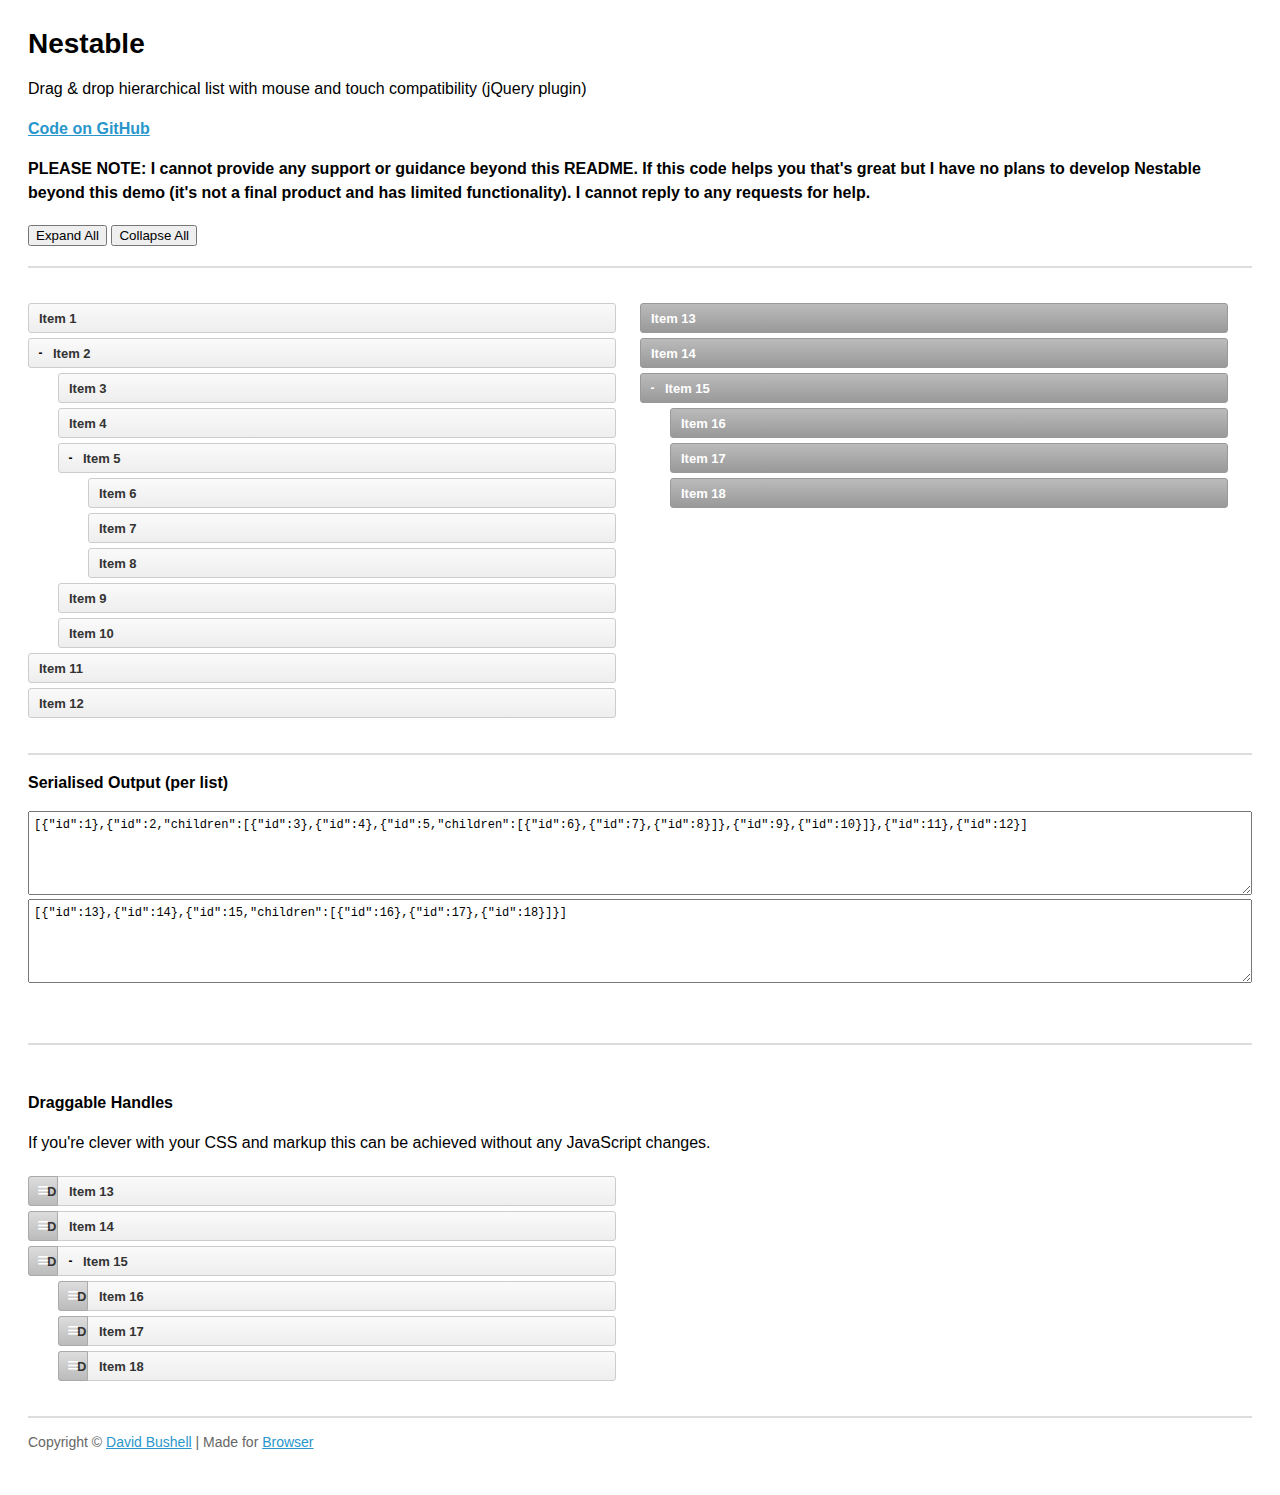
<file: bower_components/nestable/index.html>
<!DOCTYPE html>
<!--[if lt IE 7]> <html lang="en" class="lt-ie9 lt-ie8 lt-ie7"> <![endif]-->
<!--[if IE 7]>    <html lang="en" class="lt-ie9 lt-ie8"> <![endif]-->
<!--[if IE 8]>    <html lang="en" class="lt-ie9"> <![endif]-->
<!--[if IE 9]>    <html lang="en" class="ie9"> <![endif]-->
<!--[if gt IE 9]><!--> <html lang="en"> <!--<![endif]-->
<head>
    <meta charset="utf-8">
    <meta name="viewport" content="width=device-width, initial-scale=1, minimum-scale=1">
    <title>Nestable</title>
    <style type="text/css">

.cf:after { visibility: hidden; display: block; font-size: 0; content: " "; clear: both; height: 0; }
* html .cf { zoom: 1; }
*:first-child+html .cf { zoom: 1; }

html { margin: 0; padding: 0; }
body { font-size: 100%; margin: 0; padding: 1.75em; font-family: 'Helvetica Neue', Arial, sans-serif; }

h1 { font-size: 1.75em; margin: 0 0 0.6em 0; }

a { color: #2996cc; }
a:hover { text-decoration: none; }

p { line-height: 1.5em; }
.small { color: #666; font-size: 0.875em; }
.large { font-size: 1.25em; }

/**
 * Nestable
 */

.dd { position: relative; display: block; margin: 0; padding: 0; max-width: 600px; list-style: none; font-size: 13px; line-height: 20px; }

.dd-list { display: block; position: relative; margin: 0; padding: 0; list-style: none; }
.dd-list .dd-list { padding-left: 30px; }
.dd-collapsed .dd-list { display: none; }

.dd-item,
.dd-empty,
.dd-placeholder { display: block; position: relative; margin: 0; padding: 0; min-height: 20px; font-size: 13px; line-height: 20px; }

.dd-handle { display: block; height: 30px; margin: 5px 0; padding: 5px 10px; color: #333; text-decoration: none; font-weight: bold; border: 1px solid #ccc;
    background: #fafafa;
    background: -webkit-linear-gradient(top, #fafafa 0%, #eee 100%);
    background:    -moz-linear-gradient(top, #fafafa 0%, #eee 100%);
    background:         linear-gradient(top, #fafafa 0%, #eee 100%);
    -webkit-border-radius: 3px;
            border-radius: 3px;
    box-sizing: border-box; -moz-box-sizing: border-box;
}
.dd-handle:hover { color: #2ea8e5; background: #fff; }

.dd-item > button { display: block; position: relative; cursor: pointer; float: left; width: 25px; height: 20px; margin: 5px 0; padding: 0; text-indent: 100%; white-space: nowrap; overflow: hidden; border: 0; background: transparent; font-size: 12px; line-height: 1; text-align: center; font-weight: bold; }
.dd-item > button:before { content: '+'; display: block; position: absolute; width: 100%; text-align: center; text-indent: 0; }
.dd-item > button[data-action="collapse"]:before { content: '-'; }

.dd-placeholder,
.dd-empty { margin: 5px 0; padding: 0; min-height: 30px; background: #f2fbff; border: 1px dashed #b6bcbf; box-sizing: border-box; -moz-box-sizing: border-box; }
.dd-empty { border: 1px dashed #bbb; min-height: 100px; background-color: #e5e5e5;
    background-image: -webkit-linear-gradient(45deg, #fff 25%, transparent 25%, transparent 75%, #fff 75%, #fff),
                      -webkit-linear-gradient(45deg, #fff 25%, transparent 25%, transparent 75%, #fff 75%, #fff);
    background-image:    -moz-linear-gradient(45deg, #fff 25%, transparent 25%, transparent 75%, #fff 75%, #fff),
                         -moz-linear-gradient(45deg, #fff 25%, transparent 25%, transparent 75%, #fff 75%, #fff);
    background-image:         linear-gradient(45deg, #fff 25%, transparent 25%, transparent 75%, #fff 75%, #fff),
                              linear-gradient(45deg, #fff 25%, transparent 25%, transparent 75%, #fff 75%, #fff);
    background-size: 60px 60px;
    background-position: 0 0, 30px 30px;
}

.dd-dragel { position: absolute; pointer-events: none; z-index: 9999; }
.dd-dragel > .dd-item .dd-handle { margin-top: 0; }
.dd-dragel .dd-handle {
    -webkit-box-shadow: 2px 4px 6px 0 rgba(0,0,0,.1);
            box-shadow: 2px 4px 6px 0 rgba(0,0,0,.1);
}

/**
 * Nestable Extras
 */

.nestable-lists { display: block; clear: both; padding: 30px 0; width: 100%; border: 0; border-top: 2px solid #ddd; border-bottom: 2px solid #ddd; }

#nestable-menu { padding: 0; margin: 20px 0; }

#nestable-output,
#nestable2-output { width: 100%; height: 7em; font-size: 0.75em; line-height: 1.333333em; font-family: Consolas, monospace; padding: 5px; box-sizing: border-box; -moz-box-sizing: border-box; }

#nestable2 .dd-handle {
    color: #fff;
    border: 1px solid #999;
    background: #bbb;
    background: -webkit-linear-gradient(top, #bbb 0%, #999 100%);
    background:    -moz-linear-gradient(top, #bbb 0%, #999 100%);
    background:         linear-gradient(top, #bbb 0%, #999 100%);
}
#nestable2 .dd-handle:hover { background: #bbb; }
#nestable2 .dd-item > button:before { color: #fff; }

@media only screen and (min-width: 700px) {

    .dd { float: left; width: 48%; }
    .dd + .dd { margin-left: 2%; }

}

.dd-hover > .dd-handle { background: #2ea8e5 !important; }

/**
 * Nestable Draggable Handles
 */

.dd3-content { display: block; height: 30px; margin: 5px 0; padding: 5px 10px 5px 40px; color: #333; text-decoration: none; font-weight: bold; border: 1px solid #ccc;
    background: #fafafa;
    background: -webkit-linear-gradient(top, #fafafa 0%, #eee 100%);
    background:    -moz-linear-gradient(top, #fafafa 0%, #eee 100%);
    background:         linear-gradient(top, #fafafa 0%, #eee 100%);
    -webkit-border-radius: 3px;
            border-radius: 3px;
    box-sizing: border-box; -moz-box-sizing: border-box;
}
.dd3-content:hover { color: #2ea8e5; background: #fff; }

.dd-dragel > .dd3-item > .dd3-content { margin: 0; }

.dd3-item > button { margin-left: 30px; }

.dd3-handle { position: absolute; margin: 0; left: 0; top: 0; cursor: pointer; width: 30px; text-indent: 100%; white-space: nowrap; overflow: hidden;
    border: 1px solid #aaa;
    background: #ddd;
    background: -webkit-linear-gradient(top, #ddd 0%, #bbb 100%);
    background:    -moz-linear-gradient(top, #ddd 0%, #bbb 100%);
    background:         linear-gradient(top, #ddd 0%, #bbb 100%);
    border-top-right-radius: 0;
    border-bottom-right-radius: 0;
}
.dd3-handle:before { content: '≡'; display: block; position: absolute; left: 0; top: 3px; width: 100%; text-align: center; text-indent: 0; color: #fff; font-size: 20px; font-weight: normal; }
.dd3-handle:hover { background: #ddd; }

    </style>
</head>
<body>

    <h1>Nestable</h1>

    <p>Drag &amp; drop hierarchical list with mouse and touch compatibility (jQuery plugin)</p>

    <p><strong><a href="https://github.com/dbushell/Nestable">Code on GitHub</a></strong></p>

<p><strong>PLEASE NOTE: I cannot provide any support or guidance beyond this README. If this code helps you that's great but I have no plans to develop Nestable beyond this demo (it's not a final product and has limited functionality). I cannot reply to any requests for help.</strong></p>

    <menu id="nestable-menu">
        <button type="button" data-action="expand-all">Expand All</button>
        <button type="button" data-action="collapse-all">Collapse All</button>
    </menu>

    <div class="cf nestable-lists">

        <div class="dd" id="nestable">
            <ol class="dd-list">
                <li class="dd-item" data-id="1">
                    <div class="dd-handle">Item 1</div>
                </li>
                <li class="dd-item" data-id="2">
                    <div class="dd-handle">Item 2</div>
                    <ol class="dd-list">
                        <li class="dd-item" data-id="3"><div class="dd-handle">Item 3</div></li>
                        <li class="dd-item" data-id="4"><div class="dd-handle">Item 4</div></li>
                        <li class="dd-item" data-id="5">
                            <div class="dd-handle">Item 5</div>
                            <ol class="dd-list">
                                <li class="dd-item" data-id="6"><div class="dd-handle">Item 6</div></li>
                                <li class="dd-item" data-id="7"><div class="dd-handle">Item 7</div></li>
                                <li class="dd-item" data-id="8"><div class="dd-handle">Item 8</div></li>
                            </ol>
                        </li>
                        <li class="dd-item" data-id="9"><div class="dd-handle">Item 9</div></li>
                        <li class="dd-item" data-id="10"><div class="dd-handle">Item 10</div></li>
                    </ol>
                </li>
                <li class="dd-item" data-id="11">
                    <div class="dd-handle">Item 11</div>
                </li>
                <li class="dd-item" data-id="12">
                    <div class="dd-handle">Item 12</div>
                </li>
            </ol>
        </div>

        <div class="dd" id="nestable2">
            <ol class="dd-list">
                <li class="dd-item" data-id="13">
                    <div class="dd-handle">Item 13</div>
                </li>
                <li class="dd-item" data-id="14">
                    <div class="dd-handle">Item 14</div>
                </li>
                <li class="dd-item" data-id="15">
                    <div class="dd-handle">Item 15</div>
                    <ol class="dd-list">
                        <li class="dd-item" data-id="16"><div class="dd-handle">Item 16</div></li>
                        <li class="dd-item" data-id="17"><div class="dd-handle">Item 17</div></li>
                        <li class="dd-item" data-id="18"><div class="dd-handle">Item 18</div></li>
                    </ol>
                </li>
            </ol>
        </div>

    </div>

    <p><strong>Serialised Output (per list)</strong></p>

    <textarea id="nestable-output"></textarea>
    <textarea id="nestable2-output"></textarea>

    <p>&nbsp;</p>

    <div class="cf nestable-lists">

    <p><strong>Draggable Handles</strong></p>

    <p>If you're clever with your CSS and markup this can be achieved without any JavaScript changes.</p>

        <div class="dd" id="nestable3">
            <ol class="dd-list">
                <li class="dd-item dd3-item" data-id="13">
                    <div class="dd-handle dd3-handle">Drag</div><div class="dd3-content">Item 13</div>
                </li>
                <li class="dd-item dd3-item" data-id="14">
                    <div class="dd-handle dd3-handle">Drag</div><div class="dd3-content">Item 14</div>
                </li>
                <li class="dd-item dd3-item" data-id="15">
                    <div class="dd-handle dd3-handle">Drag</div><div class="dd3-content">Item 15</div>
                    <ol class="dd-list">
                        <li class="dd-item dd3-item" data-id="16">
                            <div class="dd-handle dd3-handle">Drag</div><div class="dd3-content">Item 16</div>
                        </li>
                        <li class="dd-item dd3-item" data-id="17">
                            <div class="dd-handle dd3-handle">Drag</div><div class="dd3-content">Item 17</div>
                        </li>
                        <li class="dd-item dd3-item" data-id="18">
                            <div class="dd-handle dd3-handle">Drag</div><div class="dd3-content">Item 18</div>
                        </li>
                    </ol>
                </li>
            </ol>
        </div>

    </div>

    <p class="small">Copyright &copy; <a href="http://dbushell.com/">David Bushell</a> | Made for <a href="http://www.browserlondon.com/">Browser</a></p>

<script src="http://ajax.googleapis.com/ajax/libs/jquery/1.11.1/jquery.min.js"></script>
<script src="jquery.nestable.js"></script>
<script>

$(document).ready(function()
{

    var updateOutput = function(e)
    {
        var list   = e.length ? e : $(e.target),
            output = list.data('output');
        if (window.JSON) {
            output.val(window.JSON.stringify(list.nestable('serialize')));//, null, 2));
        } else {
            output.val('JSON browser support required for this demo.');
        }
    };

    // activate Nestable for list 1
    $('#nestable').nestable({
        group: 1
    })
    .on('change', updateOutput);

    // activate Nestable for list 2
    $('#nestable2').nestable({
        group: 1
    })
    .on('change', updateOutput);

    // output initial serialised data
    updateOutput($('#nestable').data('output', $('#nestable-output')));
    updateOutput($('#nestable2').data('output', $('#nestable2-output')));

    $('#nestable-menu').on('click', function(e)
    {
        var target = $(e.target),
            action = target.data('action');
        if (action === 'expand-all') {
            $('.dd').nestable('expandAll');
        }
        if (action === 'collapse-all') {
            $('.dd').nestable('collapseAll');
        }
    });

    $('#nestable3').nestable();

});
</script>
</body>
</html>
</file>
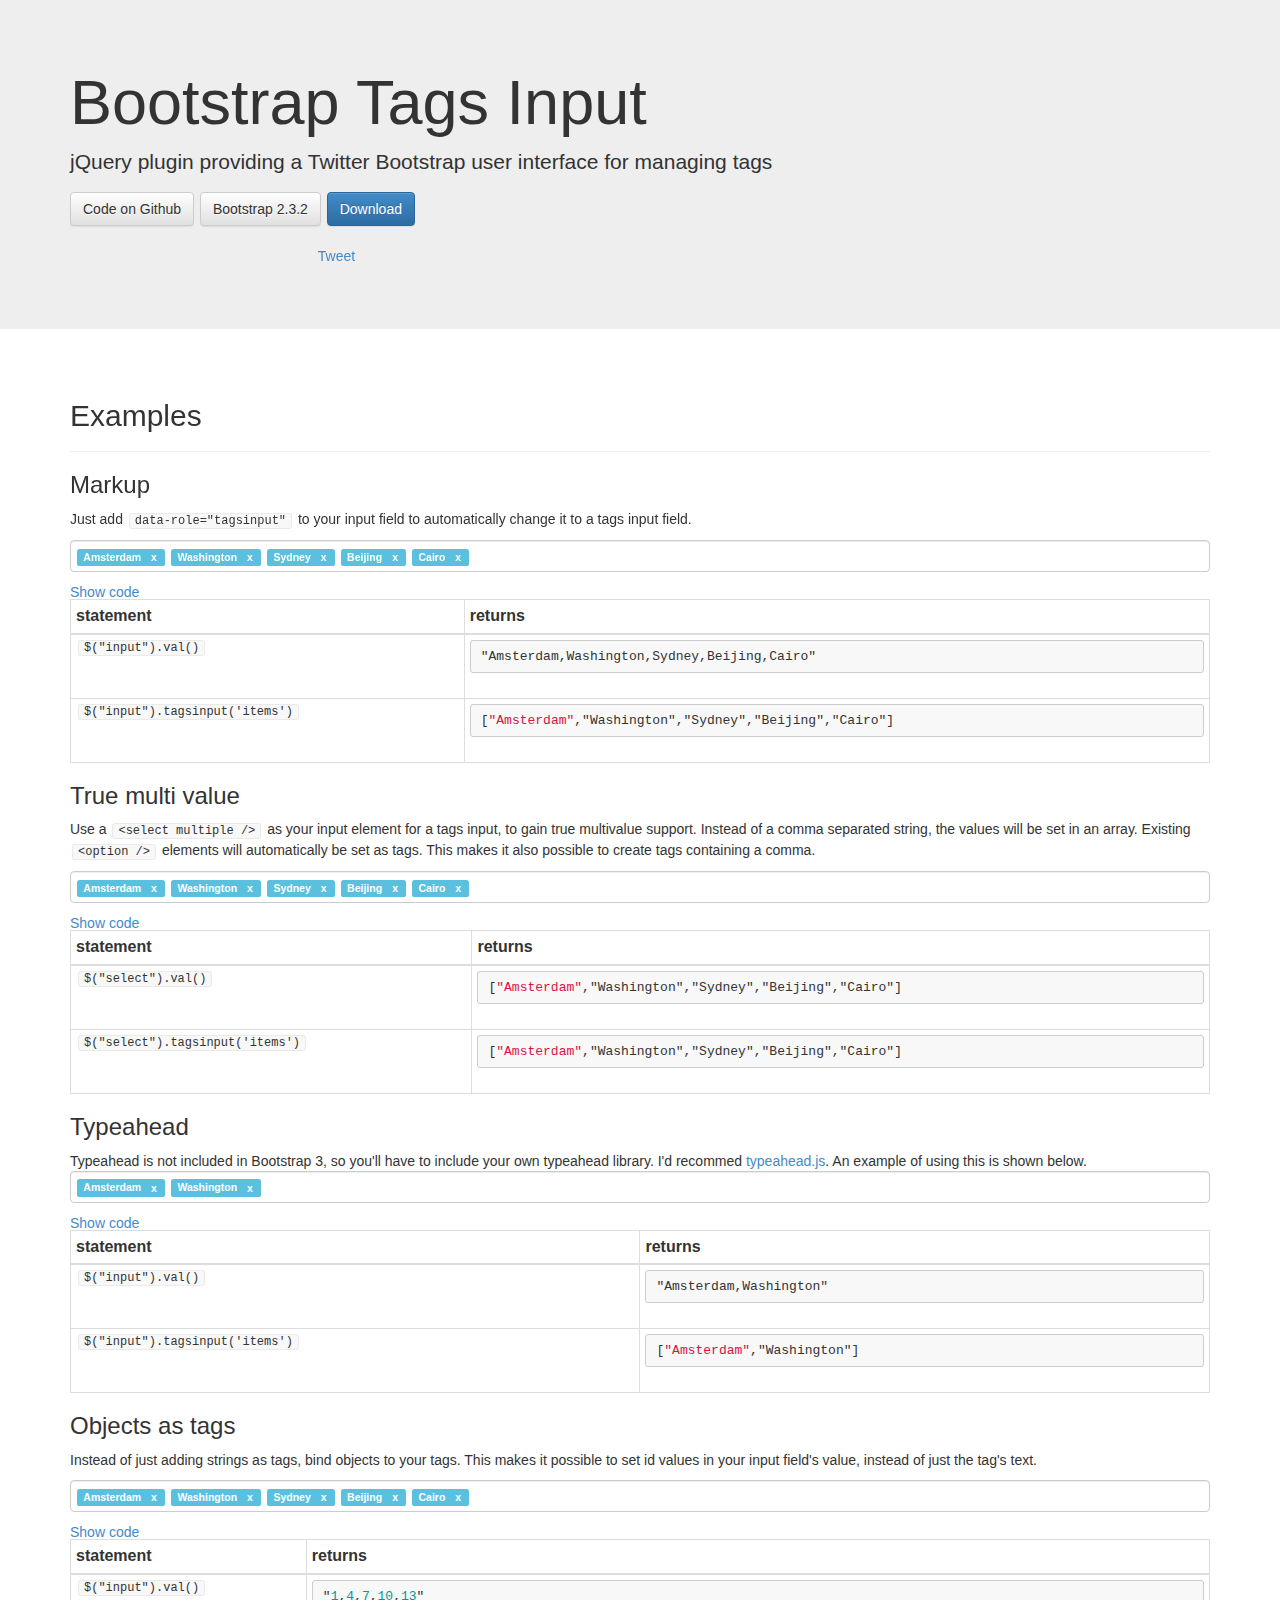
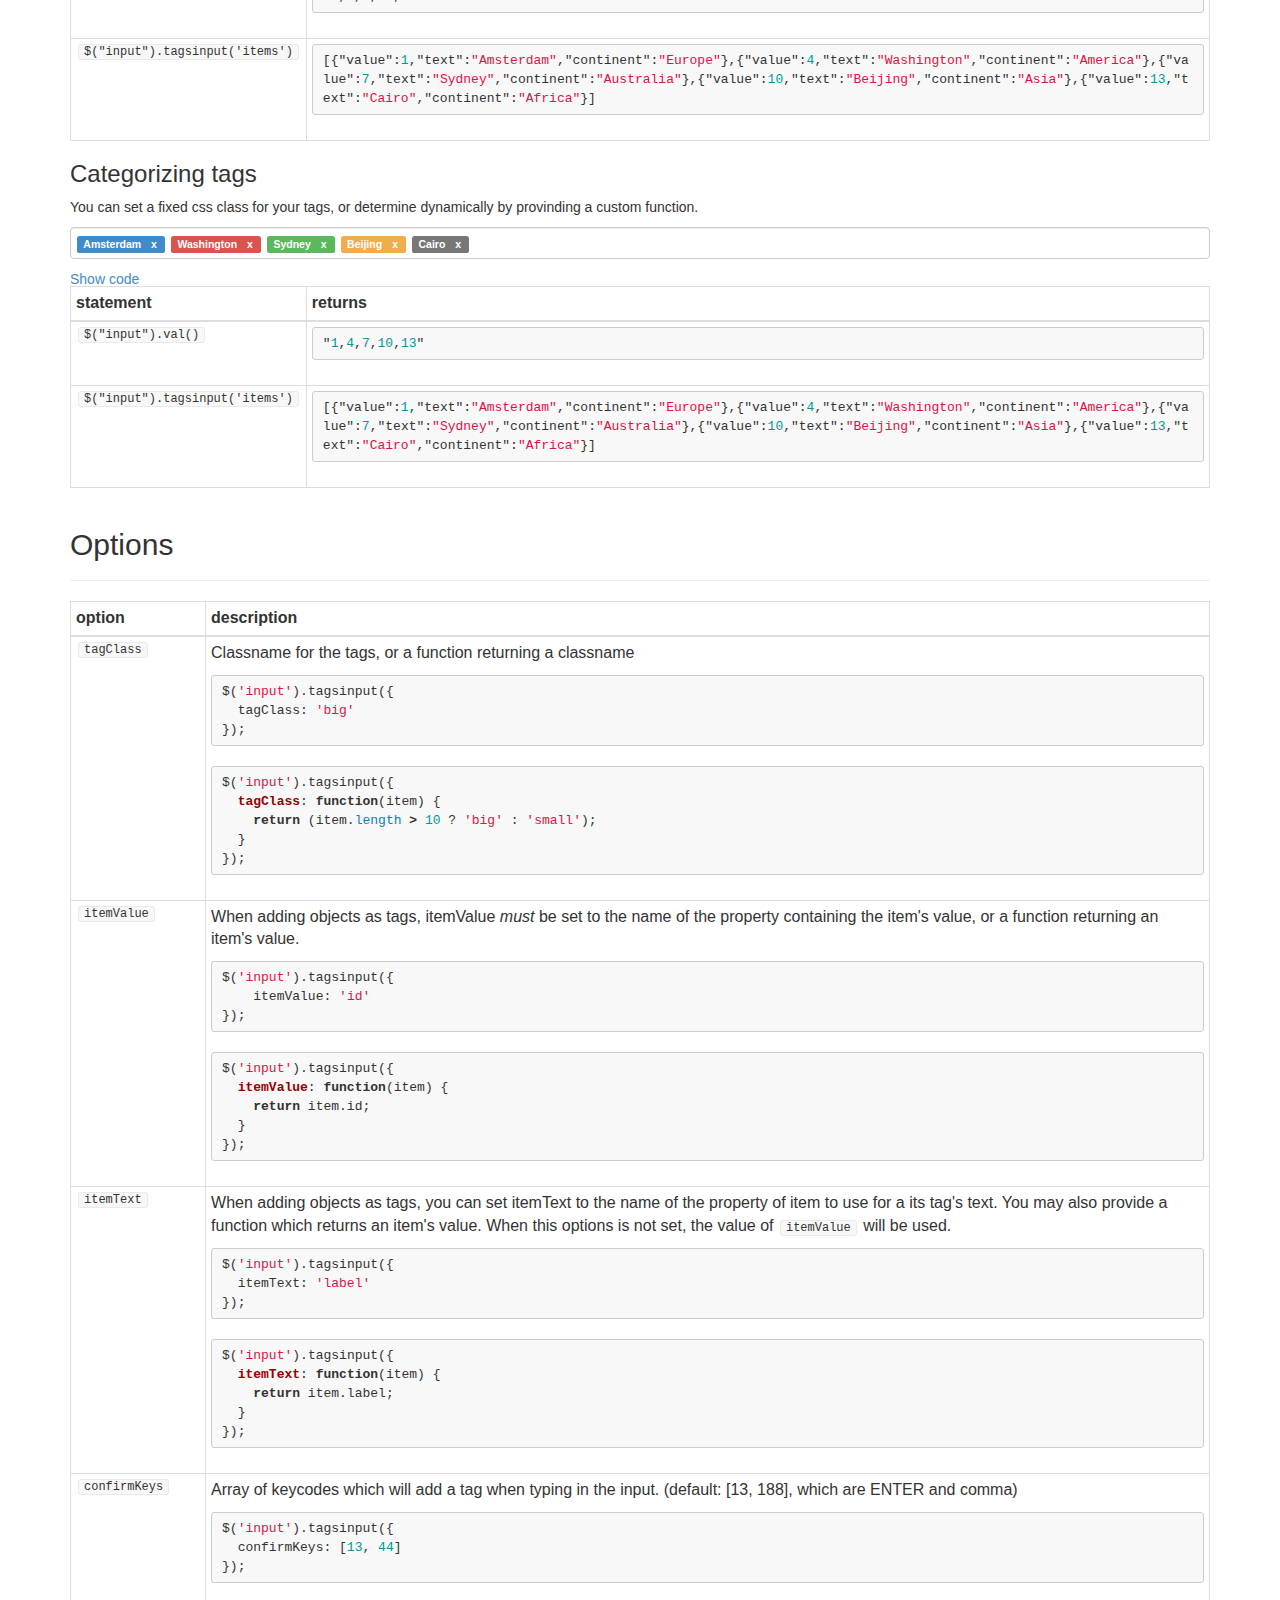
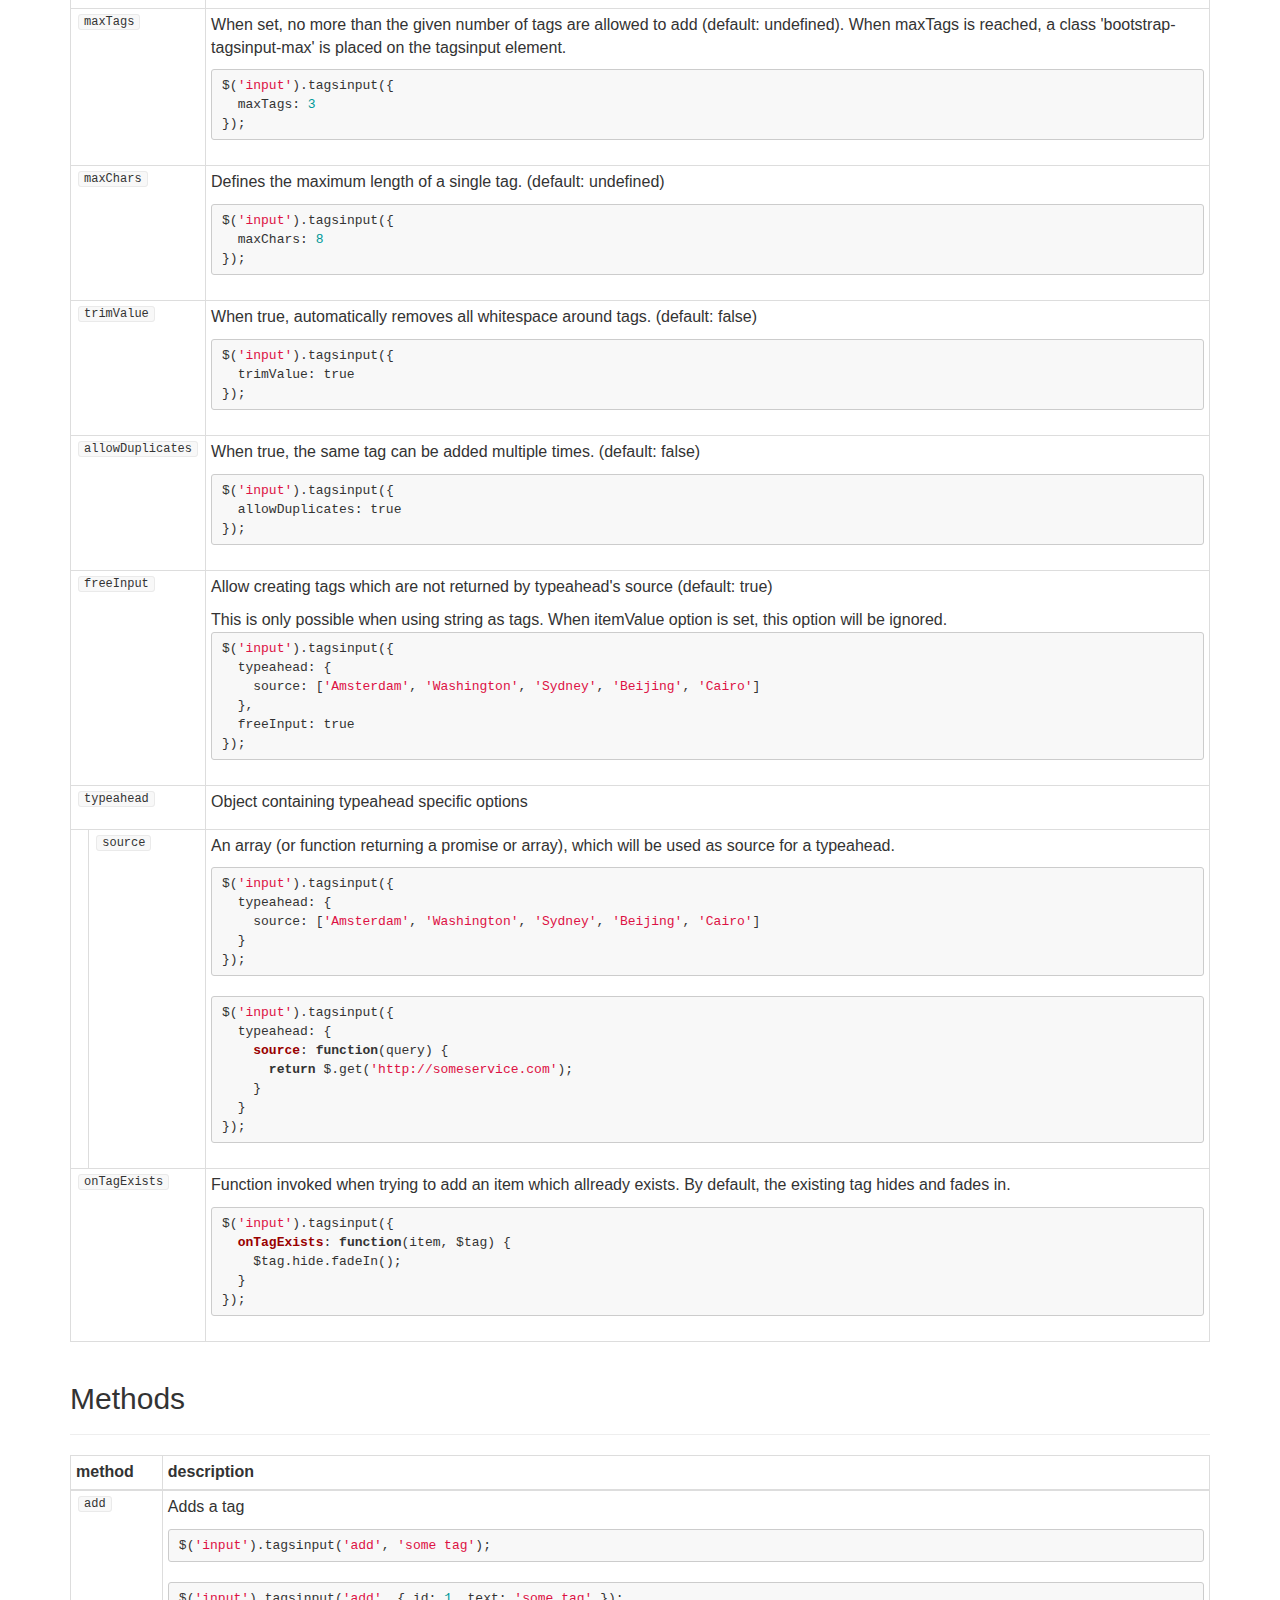
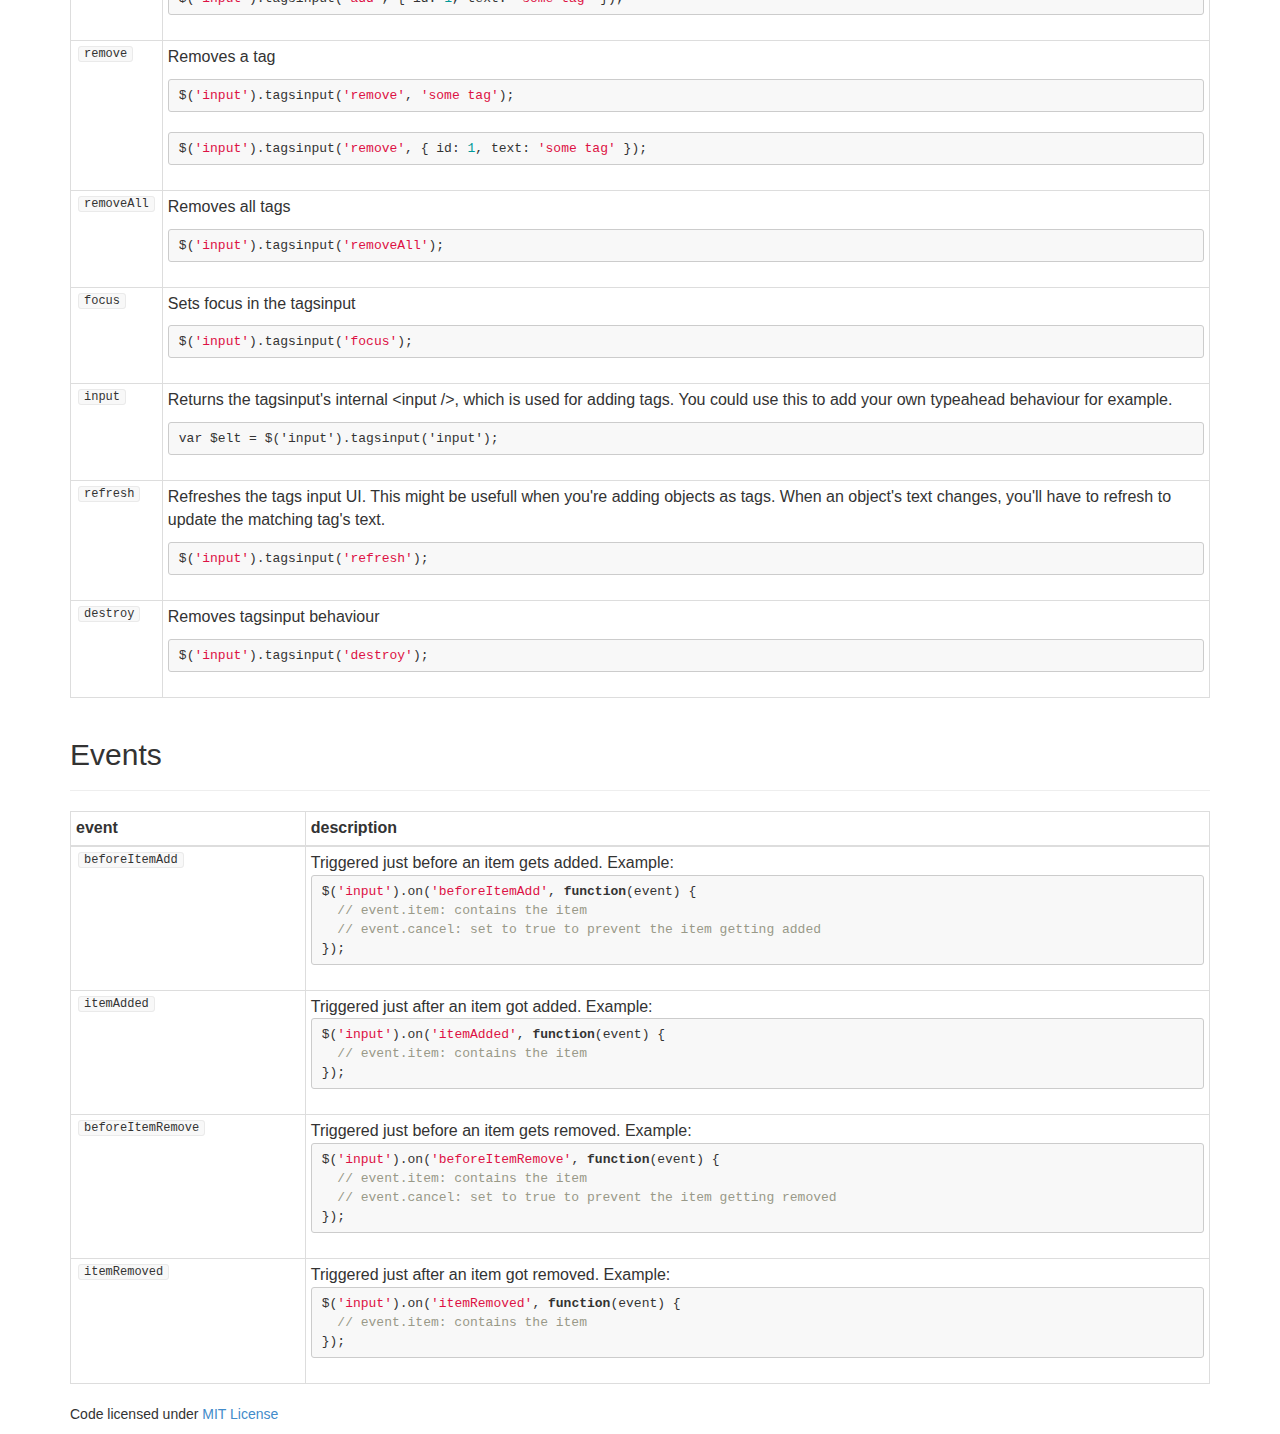
<file: bower_components/bootstrap-tagsinput/examples/index.html>
<DOCTYPE html>
<html>
  <head>
    <title>Bootstrap Tags Input</title>
    <meta name="robots" content="index, follow" />
    <meta http-equiv="content-type" content="text/html; charset=UTF-8" />
    
    <link rel="stylesheet" href="lib/bootstrap-3/dist/css/bootstrap.min.css">
    <link rel="stylesheet" href="lib/bootstrap-3/dist/css/bootstrap-theme.min.css">
    <link rel="stylesheet" href="lib/bootstrap-tagsinput/bootstrap-tagsinput.css">
    <link rel="stylesheet" href="lib/rainbow/themes/github.css">
    <link rel="stylesheet" href="assets/app.css">

    <script>
    (function(i,s,o,g,r,a,m){i['GoogleAnalyticsObject']=r;i[r]=i[r]||function(){
    (i[r].q=i[r].q||[]).push(arguments)},i[r].l=1*new Date();a=s.createElement(o),
    m=s.getElementsByTagName(o)[0];a.async=1;a.src=g;m.parentNode.insertBefore(a,m)
    })(window,document,'script','//www.google-analytics.com/analytics.js','ga');

    ga('create', 'UA-42755476-1', 'timschlechter.github.io');
    ga('send', 'pageview');
    </script>
  </head>
  <body>
    <div id="fb-root"></div>    
    <div class="jumbotron">
      <div class="container">
        <h1>Bootstrap Tags Input</h1>
        <p>jQuery plugin providing a Twitter Bootstrap user interface for managing tags</p>
        <p>
            <a class="btn btn-default" role="button" href="https://github.com/timschlechter/bootstrap-tagsinput">Code on Github</a>
            <a class="btn btn-default" role="button" href="bootstrap-2.3.2.html">Bootstrap 2.3.2</a>            
            <a class="btn btn-primary" role="button" href="http://timschlechter.github.io/bootstrap-tagsinput/dist/bootstrap-tagsinput.zip">Download</a>            
        </p>
        <p>
          <ul class="list-inline">
            <li>
              <iframe src="//ghbtns.com/github-btn.html?user=timschlechter&repo=bootstrap-tagsinput&type=watch&count=true" allowtransparency="true" frameborder="0" scrolling="0" width="110" height="20"></iframe>
            </li>
            <li>
              <iframe src="//ghbtns.com/github-btn.html?user=timschlechter&repo=bootstrap-tagsinput&type=fork&count=true" allowtransparency="true" frameborder="0" scrolling="0" width="110" height="20"></iframe>
            </li>
            <li>
              <a href="https://twitter.com/share" class="navbar-link twitter-share-button" data-hashtags="bootstraptagsinput">Tweet</a>
              <script>!function (d, s, id) {
                  var js, fjs = d.getElementsByTagName(s)[0];
                  if (!d.getElementById(id)) {
                      js = d.createElement(s);
                      js.id = id;
                      js.src = "//platform.twitter.com/widgets.js";
                      fjs.parentNode.insertBefore(js, fjs);
                  }
              }(document, "script", "twitter-wjs");</script>
            </li>
            <li>
              <a class="navbar-link g-plusone" data-size="medium"></a>
              <script type="text/javascript">
                  (function () {
                      var po = document.createElement('script');
                      po.type = 'text/javascript';
                      po.async = true;
                      po.src = 'https://apis.google.com/js/plusone.js';
                      var s = document.getElementsByTagName('script')[0];
                      s.parentNode.insertBefore(po, s);
                  })();
              </script>
            </li>
          </ul>
        </p>
      </div>
    </div>
    <div class="container">
      <section id="examples">
        <div class="page-header">
          <h2>Examples</h2>
        </div>

        <div class="example example_markup">
          <h3>Markup</h3>
          <p>Just add <code>data-role="tagsinput"</code> to your input field to automatically change it to a tags input field.</p>
          <div class="bs-example">
            <input type="text" value="Amsterdam,Washington,Sydney,Beijing,Cairo" data-role="tagsinput" />
          </div>
          <div class="accordion">
            <div class="accordion-group">
              <div class="accordion-heading">
                <a class="accordion-toggle" data-toggle="collapse" href="#accordion_example_markup">
                  Show code
                </a>
              </div>
              <div id="accordion_example_markup" class="accordion-body collapse">
                <div class="accordion-inner highlight">
                  <pre><code data-language="html">&lt;input type=&quot;text&quot; value=&quot;Amsterdam,Washington,Sydney,Beijing,Cairo&quot; data-role=&quot;tagsinput&quot; /&gt;</code></pre>
                </div>
              </div>
            </div>
          </div>
           <table class="table table-bordered table-condensed"><thead><tr><th>statement</th><th>returns</th></tr></thead><tbody><tr><td><code>$("input").val()</code></td><td><pre class="val"><code data-language="javascript"></code></pre></td></tr><tr><td><code>$("input").tagsinput('items')</code></td><td><pre class="items"><code data-language="javascript"></code></pre></td></tr></tbody></table>
        </div>

        <div class="example example_multivalue">
          <h3>True multi value</h3>
          <p>
            Use a <code>&lt;select multiple /&gt;</code> as your input element for a tags input, to gain true multivalue support. Instead of a comma separated string, the values will be set in an array. Existing <code>&lt;option /&gt;</code> elements will automatically be set as tags. This makes it also possible to create tags containing a comma.
          </p>
          <div class="bs-example">
            <select multiple data-role="tagsinput">
              <option value="Amsterdam">Amsterdam</option>
              <option value="Washington">Washington</option>
              <option value="Sydney">Sydney</option>
              <option value="Beijing">Beijing</option>
              <option value="Cairo">Cairo</option>
            </select>
          </div>
          <div class="accordion ">
            <div class="accordion-group">
              <div class="accordion-heading">
                <a class="accordion-toggle" data-toggle="collapse" href="#example_multivalue">
                  Show code
                </a>
              </div>
              <div id="example_multivalue" class="accordion-body collapse">
                <div class="accordion-inner">
                  <pre><code data-language="html">&lt;select multiple data-role="tagsinput"&gt;
  &lt;option value="Amsterdam"&gt;Amsterdam&lt;/option&gt;
  &lt;option value="Washington"&gt;Washington&lt;/option&gt;
  &lt;option value="Sydney"&gt;Sydney&lt;/option&gt;
  &lt;option value="Beijing"&gt;Beijing&lt;/option&gt;
  &lt;option value="Cairo"&gt;Cairo&lt;/option&gt;
&lt;/select&gt;</code></pre>
                </div>
              </div>
            </div>
          </div>
           <table class="table table-bordered table-condensed"><thead><tr><th>statement</th><th>returns</th></tr></thead><tbody><tr><td><code>$("select").val()</code></td><td><pre class="val"><code data-language="javascript"></code></pre></td></tr><tr><td><code>$("select").tagsinput('items')</code></td><td><pre class="items"><code data-language="javascript"></code></pre></td></tr></tbody></table>
        </div>
       
        <div class="example example_typeahead">
          <h3>Typeahead</h3>
          Typeahead is not included in Bootstrap 3, so you'll have to include your own typeahead library. I'd recommed <a href="http://twitter.github.io/typeahead.js/">typeahead.js</a>. An example of using this is shown below.

          <div class="bs-example">
            <input type="text" value="Amsterdam,Washington" />
          </div>
           <div class="accordion ">
            <div class="accordion-group">
              <div class="accordion-heading">
                <a class="accordion-toggle" data-toggle="collapse"href="#example_typeahead">
                  Show code
                </a>
              </div>
              <div id="example_typeahead" class="accordion-body collapse">
                <div class="accordion-inner">
                  <pre><code data-language="html">&lt;input type=&quot;text&quot; value=&quot;Amsterdam,Washington&quot; data-role=&quot;tagsinput&quot; /&gt;
&lt;script&gt;
var citynames = new Bloodhound({
  datumTokenizer: Bloodhound.tokenizers.obj.whitespace('name'),
  queryTokenizer: Bloodhound.tokenizers.whitespace,
  prefetch: {
    url: 'assets/citynames.json',
    filter: function(list) {
      return $.map(list, function(cityname) {
        return { name: cityname }; });
    }
  }
});
citynames.initialize();

$('input').tagsinput({
  typeaheadjs: {
    name: 'citynames',
    displayKey: 'name',
    valueKey: 'name',
    source: citynames.ttAdapter()
  }
});
&lt;/script&gt;</code></pre>
                </div>
              </div>
            </div>                  
          </div>
          <table class="table table-bordered table-condensed"><thead><tr><th>statement</th><th>returns</th></tr></thead><tbody><tr><td><code>$("input").val()</code></td><td><pre class="val"><code data-language="javascript"></code></pre></td></tr><tr><td><code>$("input").tagsinput('items')</code></td><td><pre class="items"><code data-language="javascript"></code></pre></td></tr></tbody></table>
        </div>

        <div class="example example_objects_as_tags">
          <h3>Objects as tags</h3>
          <p>
            Instead of just adding strings as tags, bind objects to your tags. This makes it possible to set id values in your input field's value, instead of just the tag's text.
          </p>
          <div class="bs-example">
            <input type="text" />
          </div>
          <div class="accordion">
            <div class="accordion-group">
              <div class="accordion-heading">
                <a class="accordion-toggle" data-toggle="collapse" href="#accordion_example_objects_as_tags">
                  Show code
                </a>
              </div>
              <div id="accordion_example_objects_as_tags" class="accordion-body collapse">
                <div class="accordion-inner">
                  <pre><code data-language="html">&lt;input type=&quot;text&quot; /&gt;
&lt;script&gt;
var cities = new Bloodhound({
  datumTokenizer: Bloodhound.tokenizers.obj.whitespace('text'),
  queryTokenizer: Bloodhound.tokenizers.whitespace,
  prefetch: 'assets/cities.json'
});
cities.initialize();

var elt = $('input');
elt.tagsinput({
  itemValue: 'value',
  itemText: 'text',
  typeaheadjs: {
    name: 'cities',
    displayKey: 'text',
    source: cities.ttAdapter()
  }
});
elt.tagsinput('add', { "value": 1 , "text": "Amsterdam"   , "continent": "Europe"    });
elt.tagsinput('add', { "value": 4 , "text": "Washington"  , "continent": "America"   });
elt.tagsinput('add', { "value": 7 , "text": "Sydney"      , "continent": "Australia" });
elt.tagsinput('add', { "value": 10, "text": "Beijing"     , "continent": "Asia"      });
elt.tagsinput('add', { "value": 13, "text": "Cairo"       , "continent": "Africa"    });
&lt;/script&gt;</code></pre>
                </div>
              </div>
            </div>
          </div>
          <table class="table table-bordered table-condensed"><thead><tr><th>statement</th><th>returns</th></tr></thead><tbody><tr><td><code>$("input").val()</code></td><td><pre class="val"><code data-language="javascript"></code></pre></td></tr><tr><td><code>$("input").tagsinput('items')</code></td><td><pre class="items"><code data-language="javascript"></code></pre></td></tr></tbody></table>
        </div>

        <div class="example example_tagclass">
          <h3>Categorizing tags</h3>
          <p>
            You can set a fixed css class for your tags, or determine dynamically by provinding a custom function.
          </p>
          <div class="bs-example">
            <input type="text" />
          </div>
          <div class="accordion">
            <div class="accordion-group">
              <div class="accordion-heading">
                <a class="accordion-toggle" data-toggle="collapse" href="#accordion_example_tagclass">
                  Show code
                </a>
              </div>
              <div id="accordion_example_tagclass" class="accordion-body collapse">
                <div class="accordion-inner">
                  <pre><code data-language="html">&lt;input type=&quot;text&quot; /&gt;
&lt;script&gt;
var cities = new Bloodhound({
  datumTokenizer: Bloodhound.tokenizers.obj.whitespace('text'),
  queryTokenizer: Bloodhound.tokenizers.whitespace,
  prefetch: 'assets/cities.json'
});
cities.initialize();

var elt = $('input');
elt.tagsinput({
  tagClass: function(item) {
    switch (item.continent) {
      case 'Europe'   : return 'label label-primary';
      case 'America'  : return 'label label-danger label-important';
      case 'Australia': return 'label label-success';
      case 'Africa'   : return 'label label-default';
      case 'Asia'     : return 'label label-warning';
    }
  },
  itemValue: 'value',
  itemText: 'text',
  typeaheadjs: {
    name: 'cities',
    displayKey: 'text',
    source: cities.ttAdapter()
  }
});
elt.tagsinput('add', { "value": 1 , "text": "Amsterdam"   , "continent": "Europe"    });
elt.tagsinput('add', { "value": 4 , "text": "Washington"  , "continent": "America"   });
elt.tagsinput('add', { "value": 7 , "text": "Sydney"      , "continent": "Australia" });
elt.tagsinput('add', { "value": 10, "text": "Beijing"     , "continent": "Asia"      });
elt.tagsinput('add', { "value": 13, "text": "Cairo"       , "continent": "Africa"    });
&lt;/script&gt;</code></pre>
                </div>
              </div>
            </div>
          </div>
          <table class="table table-bordered table-condensed"><thead><tr><th>statement</th><th>returns</th></tr></thead><tbody><tr><td><code>$("input").val()</code></td><td><pre class="val"><code data-language="javascript"></code></pre></td></tr><tr><td><code>$("input").tagsinput('items')</code></td><td><pre class="items"><code data-language="javascript"></code></pre></td></tr></tbody></table>
        </div>

        <!-- div id="angular" class="example example_angular" ng-app="AngularExample" ng-controller="CityTagsInputController">
          <h3>AngularJS support</h3>
          <p>
            Include <code>bootstrap-tagsinput-angular.js</code> and register the 'bootstrap-tagsinput' in your Angular JS application to use the bootstrap-tagsinput directive.
          </p>
          <div class="bs-example">
            <bootstrap-tagsinput
              ng-model="cities"
              typeahead-source="queryCities"
              tagclass="getTagClass"
              itemvalue="value"
              itemtext="text">
            </bootstrap-tagsinput>
          </div>
          <div class="accordion">
            <div class="accordion-group">
              <div class="accordion-heading">
                <a class="accordion-toggle" data-toggle="collapse" href="#example_angular">
                  Show code
                </a>
              </div>
              <div id="example_angular" class="accordion-body collapse">
                <div class="accordion-inner">
                  <pre><code data-language="html">&lt;bootstrap-tagsinput
  ng-model="cities"
  typeahead-source="queryCities"
  tagclass="getTagClass"
  itemvalue="value"
  itemtext="text"&gt;
&lt;/bootstrap-tagsinput&gt;

&lt;script&gt;
angular.module('AngularExample', ['bootstrap-tagsinput'])
  .controller('CityTagsInputController',
    function CityTagsInputController($scope) {
      // Init with some cities
      $scope.cities = [
        { "value": 1 , "text": "Amsterdam"   , "continent": "Europe"    },
        { "value": 4 , "text": "Washington"  , "continent": "America"   },
        { "value": 7 , "text": "Sydney"      , "continent": "Australia" },
        { "value": 10, "text": "Beijing"     , "continent": "Asia"      },
        { "value": 13, "text": "Cairo"       , "continent": "Africa"    }
      ];

      $scope.queryCities = function(query) {
        return $http.get('cities.json');
      };

      $scope.getTagClass = function(city) {
        switch (city.continent) {
          case 'Europe'   : return 'badge badge-info';
          case 'America'  : return 'label label-important';
          case 'Australia': return 'badge badge-success';
          case 'Africa'   : return 'label label-inverse';
          case 'Asia'     : return 'badge badge-warning';
        }
      };
    }
  );
&lt;/script&gt;</code></pre>
                </div>
              </div>
            </div>
          </div>
          <table class="table table-bordered table-condensed">
            <thead>
              <tr><th>statement</th><th>returns</th></tr>
            </thead>
            <tbody>
              <tr><td><code>$scope.cities</code></td><td><pre class="items"><code data-language="javascript"></code></pre>{{cities}}</td></tr>
              <tr><td><code>$("select").val()</code></td><td><pre class="val"><code data-language="javascript"></code></pre></td></tr>
              <tr><td><code>$("select").tagsinput('items')</code></td><td><pre class="items"><code data-language="javascript"></code></pre></td></tr>
            </tbody>
          </table>
        </div>
      </section -->

      <section id="options">
        <div class="page-header">
          <h2>Options</h2>
        </div>
        <table class="table table-bordered table-condensed">
          <thead>
            <tr>
              <th colspan="2">option</th>
              <th>description</th>
            </tr>
          </thead>
          <tbody>
            <tr>
              <td colspan="2"><code>tagClass</code></td>
              <td>
                <p>Classname for the tags, or a function returning a classname</p>
                <pre><code data-language="javascript">$('input').tagsinput({
  tagClass: 'big'
});</code></pre>
                <pre><code data-language="javascript">$('input').tagsinput({
  tagClass: function(item) {
    return (item.length > 10 ? 'big' : 'small');
  }
});</code></pre>
              </td>
            </tr>
            <tr>
              <td colspan="2"><code>itemValue</code></td>
              <td>
                <p>When adding objects as tags, itemValue <em>must</em> be set to the name of the property containing the item's value, or a function returning an item's value.</p>
                <pre><code data-language="javascript">$('input').tagsinput({
    itemValue: 'id'
});</code></pre>
                <pre><code data-language="javascript">$('input').tagsinput({
  itemValue: function(item) {
    return item.id;
  }
});</code></pre>
              </td>
            </tr>
            <tr>
              <td colspan="2"><code>itemText</code></td>
              <td>
                <p>When adding objects as tags, you can set itemText to the name of the property of item to use for a its tag's text. You may also provide a function which returns an item's value. When this options is not set, the value of <code>itemValue</code> will be used.


                <pre><code data-language="javascript">$('input').tagsinput({
  itemText: 'label'
});</code></pre>
                <pre><code data-language="javascript">$('input').tagsinput({
  itemText: function(item) {
    return item.label;
  }
});</code></pre>
              </td>
            </tr>
            <tr>
              <td colspan="2"><code>confirmKeys</code></td>
              <td>
                <p>Array of keycodes which will add a tag when typing in the input. (default: [13, 188], which are ENTER and comma)</p>
                <pre><code data-language="javascript">$('input').tagsinput({
  confirmKeys: [13, 44]
});</code></pre>
              </td>
            </tr>
            <tr>
              <td colspan="2"><code>maxTags</code></td>
              <td>
                <p>When set, no more than the given number of tags are allowed to add (default: undefined). When maxTags is reached, a class 'bootstrap-tagsinput-max' is placed on the tagsinput element.</p>
                <pre><code data-language="javascript">$('input').tagsinput({
  maxTags: 3
});</code></pre>
              </td>
            </tr>  
            <tr>
              <td colspan="2"><code>maxChars</code></td>
              <td>
                <p>Defines the maximum length of a single tag. (default: undefined)</p>
                <pre><code data-language="javascript">$('input').tagsinput({
  maxChars: 8
});</code></pre>
              </td>
            </tr>
            <tr>
              <td colspan="2"><code>trimValue</code></td>
              <td>
                <p>When true, automatically removes all whitespace around tags. (default: false)</p>
                <pre><code data-language="javascript">$('input').tagsinput({
  trimValue: true
});</code></pre>
              </td>
            </tr> 
            <tr>
              <td colspan="2"><code>allowDuplicates</code></td>
              <td>
                <p>When true, the same tag can be added multiple times. (default: false)</p>
                <pre><code data-language="javascript">$('input').tagsinput({
  allowDuplicates: true
});</code></pre>
              </td>
            </tr>
            <tr>
              <td colspan="2"><code>freeInput</code></td>
              <td>
                <p>Allow creating tags which are not returned by typeahead's source (default: true)</p>
                <div class="bs-callout bs-callout-warning">
                    This is only possible when using string as tags. When itemValue option is set, this option will be ignored.
                </div>
                <pre><code data-language="javascript">$('input').tagsinput({
  typeahead: {
    source: ['Amsterdam', 'Washington', 'Sydney', 'Beijing', 'Cairo']
  },
  freeInput: true
});</code></pre>
              </td>
            </tr>
            <tr>
              <td colspan="2"><code>typeahead</code></td>
              <td><p>Object containing typeahead specific options</td>
            </tr>
            </tr>
            <tr>
              <td></td>
              <td><code>source</code></td>
              <td>
                <p>An array (or function returning a promise or array), which will be used as source for a typeahead.


                <pre><code data-language="javascript">$('input').tagsinput({
  typeahead: {
    source: ['Amsterdam', 'Washington', 'Sydney', 'Beijing', 'Cairo']
  }
});</code></pre>
                <pre><code data-language="javascript">$('input').tagsinput({
  typeahead: {                  
    source: function(query) {
      return $.get('http://someservice.com');
    }
  }
});</code></pre>
              </td>
            </tr>
            <tr>
              <td colspan="2"><code>onTagExists</code></td>
              <td><p>Function invoked when trying to add an item which allready exists. By default, the existing tag hides and fades in.
                <pre><code data-language="javascript">$('input').tagsinput({
  onTagExists: function(item, $tag) {
    $tag.hide.fadeIn();
  }
});</code></pre>
              </td>
            </tr>          
          </tbody>
        </table>
      </section>

      <section id="methods">
        <div class="page-header">
          <h2>Methods</h2>
        </div>
        <table class="table table-bordered table-condensed">
          <thead>
            <tr>
              <th>method</th>
              <th>description</th>
            </tr>
          </thead>
          <tbody>
            <tr>
              <td><code>add</code></td>
              <td>
                <p>Adds a tag</p>

                <pre><code data-language="javascript">$('input').tagsinput('add', 'some tag');</code></pre>

                <pre><code data-language="javascript">$('input').tagsinput('add', { id: 1, text: 'some tag' });</code></pre>
              </td>
            </tr>
            <tr>
              <td><code>remove</code></td>
              <td>
                <p>Removes a tag</p>

                <pre><code data-language="javascript">$('input').tagsinput('remove', 'some tag');</code></pre>

                <pre><code data-language="javascript">$('input').tagsinput('remove', { id: 1, text: 'some tag' });</code></pre>
              </td>
            </tr>
            <tr>
              <td><code>removeAll</code></td>
              <td>
                <p>Removes all tags</p>

                <pre><code data-language="javascript">$('input').tagsinput('removeAll');</code></pre>
              </td>
            </tr>
            <tr>
              <td><code>focus</code></td>
              <td>
                <p>Sets focus in the tagsinput</p>

                <pre><code data-language="javascript">$('input').tagsinput('focus');</code></pre>
              </td>
            </tr>
            <tr>
              <td><code>input</code></td>
              <td>
                <p>Returns the tagsinput's internal &lt;input /&gt;, which is used for adding tags. You could use this to add your own typeahead behaviour for example.</p>


                <pre><code data-language="html">var $elt = $('input').tagsinput('input');</code></pre>
              </td>
            </tr>
            <tr>
              <td><code>refresh</code></td>
              <td>
                <p>Refreshes the tags input UI. This might be usefull when you're adding objects as tags. When an object's text changes, you'll have to refresh to update the matching tag's text.</p>

                <pre><code data-language="javascript">$('input').tagsinput('refresh');</code></pre>
              </td>
            </tr>
            <tr>
              <td><code>destroy</code></td>
              <td>
                <p>Removes tagsinput behaviour</p>

                <pre><code data-language="javascript">$('input').tagsinput('destroy');</code></pre>
              </td>
            </tr>
          </tbody>
        </table>
      </section>

      <section id="methods">
        <div class="page-header">
          <h2>Events</h2>
        </div>
        <table class="table table-bordered table-condensed">
          <thead>
            <tr>
              <th>event</th>
              <th>description</th>
            </tr>
          </thead>
          <tbody>
            <tr>
              <td><code>beforeItemAdd</code></td>
              <td>
                Triggered just before an item gets added. Example:
                <pre><code data-language="javascript">$('input').on('beforeItemAdd', function(event) {
  // event.item: contains the item
  // event.cancel: set to true to prevent the item getting added
});</code></pre>
              </td>
            </tr>
            <tr>
              <td><code>itemAdded</code></td>
              <td>
                Triggered just after an item got added. Example:
                <pre><code data-language="javascript">$('input').on('itemAdded', function(event) {
  // event.item: contains the item
});</code></pre>
              </td>
            </tr>
            <tr>
              <td><code>beforeItemRemove</code></td>
              <td>
                Triggered just before an item gets removed. Example:
                <pre><code data-language="javascript">$('input').on('beforeItemRemove', function(event) {
  // event.item: contains the item
  // event.cancel: set to true to prevent the item getting removed
});</code></pre>
              </td>
            </tr>
            <tr>
              <td><code>itemRemoved</code></td>
              <td>
                Triggered just after an item got removed. Example:
                <pre><code data-language="javascript">$('input').on('itemRemoved', function(event) {
  // event.item: contains the item
});</code></pre>
              </td>
            </tr>
          </tbody>
        </table>
      </section>
    </div>
    <footer class="footer">
      <div class="container">
        <p>Code licensed under <a href="https://raw.github.com/TimSchlechter/bootstrap-tagsinput/master/LICENSE" target="_blank">MIT License</a></p>
      </div>
    </footer>

    <script src="lib/jquery/dist/jquery.min.js"></script>
    <script src="lib/bootstrap-3/dist/js/bootstrap.min.js"></script>
    <script src="lib/angular/angular.min.js"></script>
    <script src="lib/bootstrap-tagsinput/bootstrap-tagsinput.js"></script>
    <script src="lib/bootstrap-tagsinput/bootstrap-tagsinput-angular.js"></script>
    <script src="lib/typeahead.js/dist/typeahead.bundle.js"></script>
    <script src="lib/rainbow/js/rainbow.min.js"></script>
    <script src="lib/rainbow/js/language/generic.js"></script>
    <script src="lib/rainbow/js/language/html.js"></script>
    <script src="lib/rainbow/js/language/javascript.js"></script>
    <script src="assets/app_bs3.js"></script>
    <script src="assets/app.js"></script>
  </body>
</html>
</file>
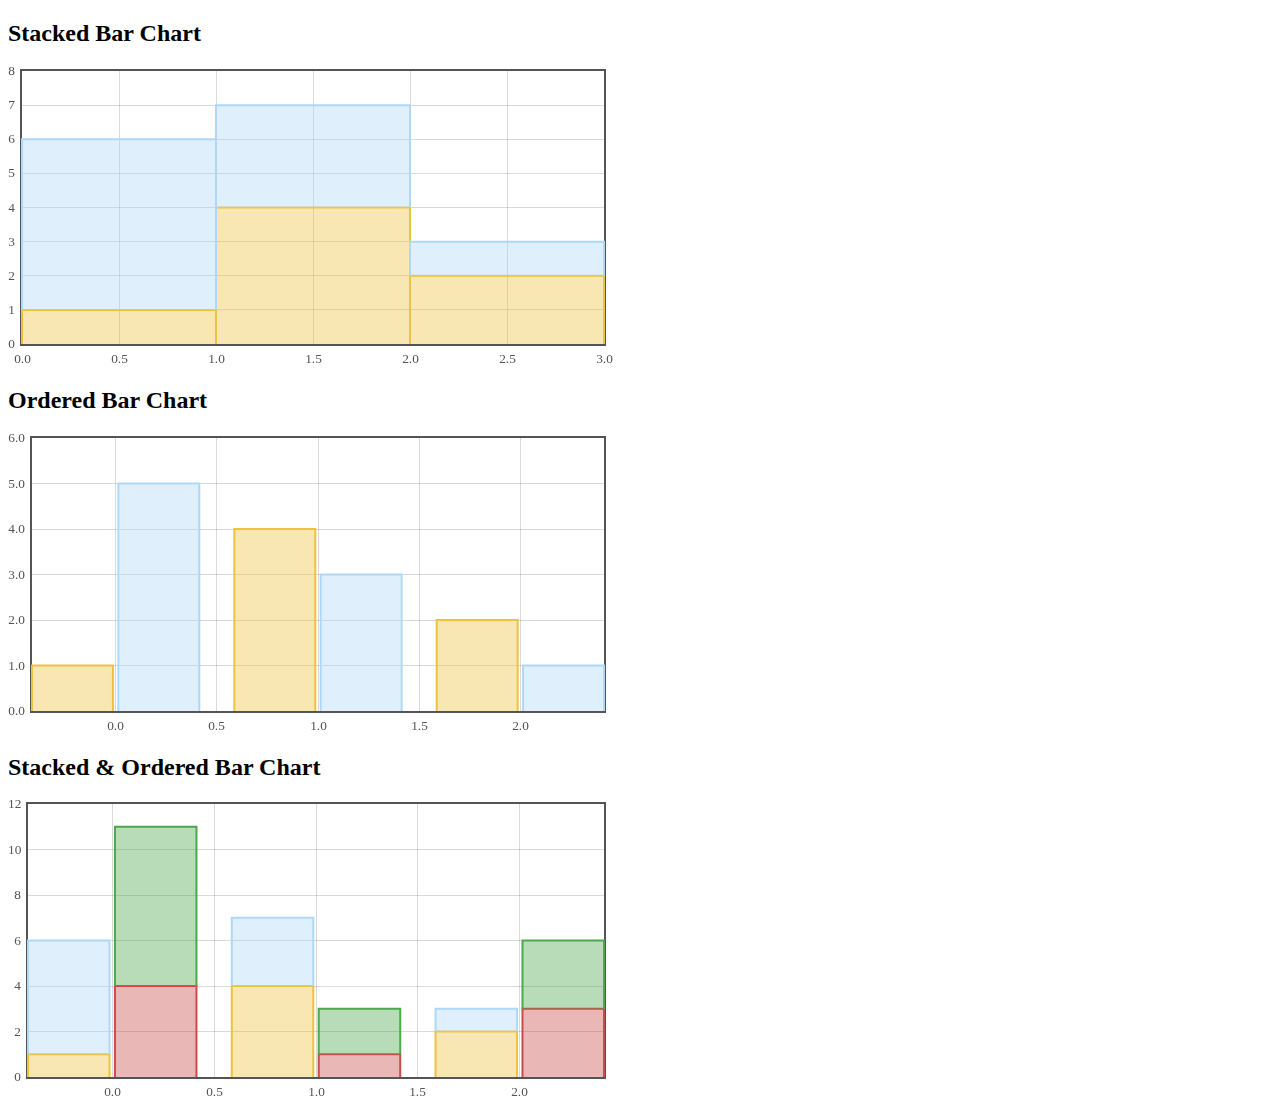
<file: bower_components/flot.orderbars/examples/index.html>
<!DOCTYPE html>
    <head>
        <title>Flot Stacked and Ordered Bar Chart Examples</title>
    </head>

    <body>
        <h2>Stacked Bar Chart</h2>
        <div id="stacked-chart" style="width:600px;height:300px;"></div>

        <h2>Ordered Bar Chart</h2>
        <div id="ordered-chart" style="width:600px;height:300px;"></div>

        <h2>Stacked &amp; Ordered Bar Chart</h2>
        <div id="stacked-ordered-chart" style="width:600px;height:300px;"></div>

        <script src="js/vendor/jquery-1.9.1.min.js"></script>
        <script src="js/flot/flot.js"></script>
        <script src="../js/jquery.flot.orderBars.js"></script>
        <script src="js/flot/stack.js"></script>
        <script src="js/main.js"></script>
    </body>
</html>
</file>
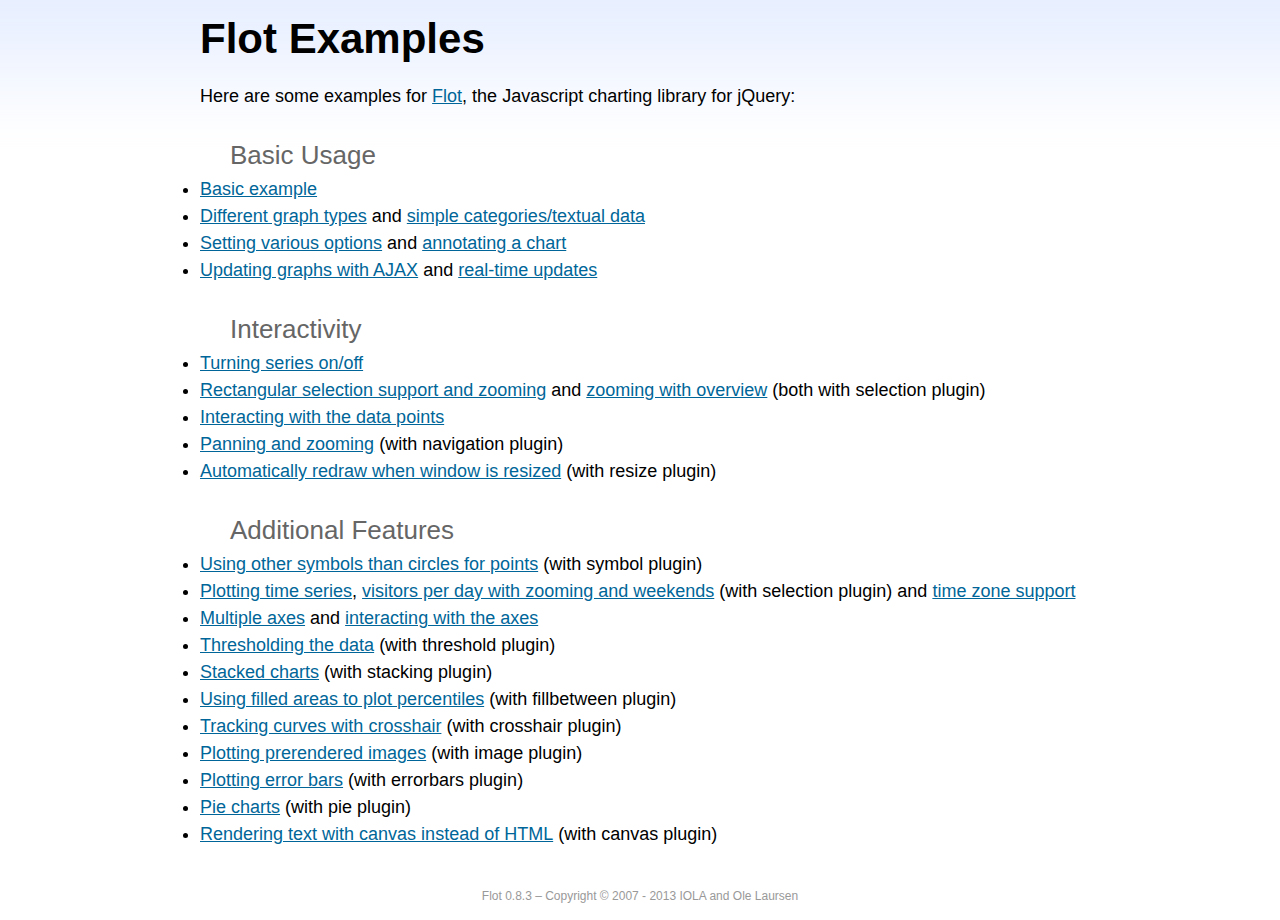
<file: bower_components/flot/examples/index.html>
<!DOCTYPE html PUBLIC "-//W3C//DTD HTML 4.01//EN" "http://www.w3.org/TR/html4/strict.dtd">
<html>
<head>
	<meta http-equiv="Content-Type" content="text/html; charset=utf-8">
	<title>Flot Examples</title>
	<link href="examples.css" rel="stylesheet" type="text/css">
	<style>

	h3 {
		margin-top: 30px;
		margin-bottom: 5px;
	}

	</style>
	<script language="javascript" type="text/javascript" src="../jquery.js"></script>
	<script language="javascript" type="text/javascript" src="../jquery.flot.js"></script>
	<script type="text/javascript">

	$(function() {

		// Add the Flot version string to the footer

		$("#footer").prepend("Flot " + $.plot.version + " &ndash; ");
	});

	</script>
</head>
<body>

	<div id="header">
		<h2>Flot Examples</h2>
	</div>

	<div id="content">

		<p>Here are some examples for <a href="http://www.flotcharts.org">Flot</a>, the Javascript charting library for jQuery:</p>

		<h3>Basic Usage</h3>

		<ul>
			<li><a href="basic-usage/index.html">Basic example</a></li>
			<li><a href="series-types/index.html">Different graph types</a> and <a href="categories/index.html">simple categories/textual data</a></li>
			<li><a href="basic-options/index.html">Setting various options</a> and <a href="annotating/index.html">annotating a chart</a></li>
			<li><a href="ajax/index.html">Updating graphs with AJAX</a> and <a href="realtime/index.html">real-time updates</a></li>
		</ul>

		<h3>Interactivity</h3>

		<ul>
			<li><a href="series-toggle/index.html">Turning series on/off</a></li>
			<li><a href="selection/index.html">Rectangular selection support and zooming</a> and <a href="zooming/index.html">zooming with overview</a> (both with selection plugin)</li>
			<li><a href="interacting/index.html">Interacting with the data points</a></li>
			<li><a href="navigate/index.html">Panning and zooming</a> (with navigation plugin)</li>
			<li><a href="resize/index.html">Automatically redraw when window is resized</a> (with resize plugin)</li>
		</ul>

		<h3>Additional Features</h3>

		<ul>
			<li><a href="symbols/index.html">Using other symbols than circles for points</a> (with symbol plugin)</li>
			<li><a href="axes-time/index.html">Plotting time series</a>, <a href="visitors/index.html">visitors per day with zooming and weekends</a> (with selection plugin) and <a href="axes-time-zones/index.html">time zone support</a></li>
			<li><a href="axes-multiple/index.html">Multiple axes</a> and <a href="axes-interacting/index.html">interacting with the axes</a></li>
			<li><a href="threshold/index.html">Thresholding the data</a> (with threshold plugin)</li>
			<li><a href="stacking/index.html">Stacked charts</a> (with stacking plugin)</li>
			<li><a href="percentiles/index.html">Using filled areas to plot percentiles</a> (with fillbetween plugin)</li>
			<li><a href="tracking/index.html">Tracking curves with crosshair</a> (with crosshair plugin)</li>
			<li><a href="image/index.html">Plotting prerendered images</a> (with image plugin)</li>
			<li><a href="series-errorbars/index.html">Plotting error bars</a> (with errorbars plugin)</li>
			<li><a href="series-pie/index.html">Pie charts</a> (with pie plugin)</li>
			<li><a href="canvas/index.html">Rendering text with canvas instead of HTML</a> (with canvas plugin)</li>
		</ul>

	</div>

	<div id="footer">
		Copyright &copy; 2007 - 2013 IOLA and Ole Laursen
	</div>

</body>
</html>
</file>
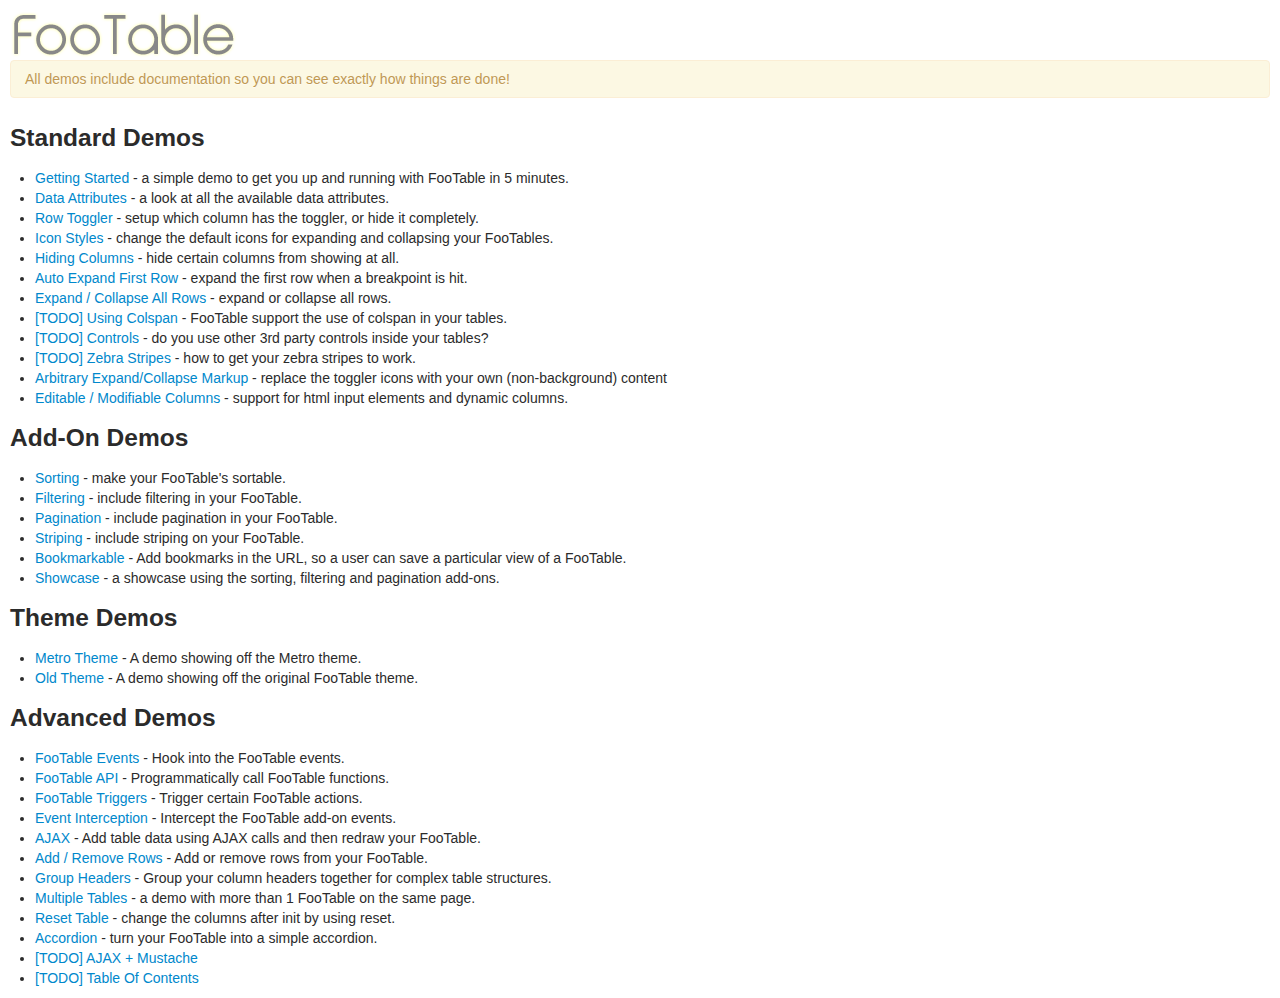
<file: bower_components/footable/demos/index.htm>
﻿<!DOCTYPE html>
<html xmlns="http://www.w3.org/1999/xhtml">
<head>
    <title>FooTable Demos - A jQuery plugin for responsive HTML tables</title>
    <meta name="viewport" content="width = device-width, initial-scale = 1.0, minimum-scale = 1.0, maximum-scale = 1.0, user-scalable = no"/>
	<link href="css/bootstrap.css" rel="stylesheet" type="text/css"/>
    <link href="css/footable-demos.css" rel="stylesheet" type="text/css"/>
</head>
<body>
	<div class="demo-container">
        <a href="http://fooplugins.com/plugins/footable-jquery/"><img src="img/footable.png" border="0" /></a>
        <div class="alert">
            All demos include documentation so you can see exactly how things are done!
        </div>
        <h3>Standard Demos</h3>
        <ul>
            <li><a href="getting-started.htm">Getting Started</a> - a simple demo to get you up and running with FooTable in 5 minutes.</li>
            <li><a href="data-attributes.htm">Data Attributes</a> - a look at all the available data attributes.</li>
            <li><a href="row-toggle.htm">Row Toggler</a> - setup which column has the toggler, or hide it completely.</li>
            <li><a href="icon-styles.htm">Icon Styles</a> - change the default icons for expanding and collapsing your FooTables.</li>
            <li><a href="hidden-columns.htm">Hiding Columns</a> - hide certain columns from showing at all.</li>
            <li><a href="auto-expand-first-row-on-breakpoint.htm">Auto Expand First Row</a> - expand the first row when a breakpoint is hit.</li>
            <li><a href="expand-collapse-all.htm">Expand / Collapse All Rows</a> - expand or collapse all rows.</li>
            <li><a>[TODO] Using Colspan</a> - FooTable support the use of colspan in your tables.</li>
            <li><a>[TODO] Controls</a> - do you use other 3rd party controls inside your tables?</li>
            <li><a>[TODO] Zebra Stripes</a> - how to get your zebra stripes to work.</li>
	        <li><a href="arbitrary_toggle_markup.htm">Arbitrary Expand/Collapse Markup</a> - replace the toggler icons with your own (non-background) content</li>
	        <li><a href="editable-columns.htm">Editable / Modifiable Columns</a> - support for html input elements and dynamic columns.</li>
        </ul>
        <h3>Add-On Demos</h3>
        <ul>
            <li><a href="sorting.htm">Sorting</a> - make your FooTable's sortable.</li>
            <li><a href="filtering.htm">Filtering</a> - include filtering in your FooTable.</li>
            <li><a href="paging.htm">Pagination</a> - include pagination in your FooTable.</li>
						<li><a href="striping.htm">Striping</a> - include striping on your FooTable.</li>
            <li><a href="bookmarkable.htm">Bookmarkable</a> - Add bookmarks in the URL, so a user can save a particular view of a FooTable.</li>
            <li><a href="showcase.htm">Showcase</a> - a showcase using the sorting, filtering and pagination add-ons.</li>
        </ul>
        <h3>Theme Demos</h3>
        <ul>
            <li><a href="metro-theme.htm">Metro Theme</a> - A demo showing off the Metro theme.</li>
            <li><a href="old-theme.htm">Old Theme</a> - A demo showing off the original FooTable theme.</li>
        </ul>
        <h3>Advanced Demos</h3>
        <ul>
            <li><a href="events.htm">FooTable Events</a> - Hook into the FooTable events.</li>
            <li><a href="api.htm">FooTable API</a> - Programmatically call FooTable functions.</li>
            <li><a href="triggers.htm">FooTable Triggers</a> - Trigger certain FooTable actions.</li>
            <li><a href="event-interception.htm">Event Interception</a> - Intercept the FooTable add-on events.</li>
            <li><a href="ajax.htm">AJAX</a> - Add table data using AJAX calls and then redraw your FooTable.</li>
            <li><a href="add-delete-row.htm">Add / Remove Rows</a> - Add or remove rows from your FooTable.</li>
            <li><a href="group-headers.htm">Group Headers</a> - Group your column headers together for complex table structures.</li>
            <li><a href="multiple-showcases.htm">Multiple Tables</a> - a demo with more than 1 FooTable on the same page.</li>
            <li><a href="reset.htm">Reset Table</a> - change the columns after init by using reset.</li>
            <li><a href="accordion.htm">Accordion</a> - turn your FooTable into a simple accordion.</li>
            <li><a>[TODO] AJAX + Mustache</a></li>
            <li><a>[TODO] Table Of Contents</a></li>
        </ul>
    </div>
</body>
</html>
</file>
<file: bower_components/bootstrap-tagsinput/examples/lib/rainbow/themes/github.css>
/**
 * GitHub theme
 *
 * @author Craig Campbell
 * @version 1.0.4
 */
pre {
    border: 1px solid #ccc;
    word-wrap: break-word;
    padding: 6px 10px;
    line-height: 19px;
    margin-bottom: 20px;
}

code {
    border: 1px solid #eaeaea;
    margin: 0px 2px;
    padding: 0px 5px;
    font-size: 12px;
}

pre code {
    border: 0px;
    padding: 0px;
    margin: 0px;
    -moz-border-radius: 0px;
    -webkit-border-radius: 0px;
    border-radius: 0px;
}

pre, code {
    font-family: Consolas, 'Liberation Mono', Courier, monospace;
    color: #333;
    background: #f8f8f8;
    -moz-border-radius: 3px;
    -webkit-border-radius: 3px;
    border-radius: 3px;
}

pre, pre code {
    font-size: 13px;
}

pre .comment {
    color: #998;
}

pre .support {
    color: #0086B3;
}

pre .tag, pre .tag-name {
    color: navy;
}

pre .keyword, pre .css-property, pre .vendor-prefix, pre .sass, pre .class, pre .id, pre .css-value, pre .entity.function, pre .storage.function {
    font-weight: bold;
}

pre .css-property, pre .css-value, pre .vendor-prefix, pre .support.namespace {
    color: #333;
}

pre .constant.numeric, pre .keyword.unit, pre .hex-color {
    font-weight: normal;
    color: #099;
}

pre .entity.class {
    color: #458;
}

pre .entity.id, pre .entity.function {
    color: #900;
}

pre .attribute, pre .variable {
    color: teal;
}

pre .string, pre .support.value  {
    font-weight: normal;
    color: #d14;
}

pre .regexp {
    color: #009926;
}
</file>
<file: bower_components/flot/examples/examples.css>
* {	padding: 0; margin: 0; vertical-align: top; }

body {
	background: url(background.png) repeat-x;
	font: 18px/1.5em "proxima-nova", Helvetica, Arial, sans-serif;
}

a {	color: #069; }
a:hover { color: #28b; }

h2 {
	margin-top: 15px;
	font: normal 32px "omnes-pro", Helvetica, Arial, sans-serif;
}

h3 {
	margin-left: 30px;
	font: normal 26px "omnes-pro", Helvetica, Arial, sans-serif;
	color: #666;
}

p {
	margin-top: 10px;
}

button {
	font-size: 18px;
	padding: 1px 7px;
}

input {
	font-size: 18px;
}

input[type=checkbox] {
	margin: 7px;
}

#header {
	position: relative;
	width: 900px;
	margin: auto;
}

#header h2 {
	margin-left: 10px;
	vertical-align: middle;
	font-size: 42px;
	font-weight: bold;
	text-decoration: none;
	color: #000;
}

#content {
	width: 880px;
	margin: 0 auto;
	padding: 10px;
}

#footer {
	margin-top: 25px;
	margin-bottom: 10px;
	text-align: center;
	font-size: 12px;
	color: #999;
}

.demo-container {
	box-sizing: border-box;
	width: 850px;
	height: 450px;
	padding: 20px 15px 15px 15px;
	margin: 15px auto 30px auto;
	border: 1px solid #ddd;
	background: #fff;
	background: linear-gradient(#f6f6f6 0, #fff 50px);
	background: -o-linear-gradient(#f6f6f6 0, #fff 50px);
	background: -ms-linear-gradient(#f6f6f6 0, #fff 50px);
	background: -moz-linear-gradient(#f6f6f6 0, #fff 50px);
	background: -webkit-linear-gradient(#f6f6f6 0, #fff 50px);
	box-shadow: 0 3px 10px rgba(0,0,0,0.15);
	-o-box-shadow: 0 3px 10px rgba(0,0,0,0.1);
	-ms-box-shadow: 0 3px 10px rgba(0,0,0,0.1);
	-moz-box-shadow: 0 3px 10px rgba(0,0,0,0.1);
	-webkit-box-shadow: 0 3px 10px rgba(0,0,0,0.1);
}

.demo-placeholder {
	width: 100%;
	height: 100%;
	font-size: 14px;
	line-height: 1.2em;
}

.legend table {
	border-spacing: 5px;
}
</file>
<file: bower_components/footable/demos/css/footable-demos.css>
body{
    color:#2B2B2B;
	font-family: 'trebuchet MS' , 'Lucida sans' , Arial;
}

    body.dark {
        background: #444;
        color:#ffd;
    }
	
.demo-container {
	margin:10px;
}

code {
    background: #ddd;
    padding:2px 5px;
}

.status-metro {
    display: inline-block;
    padding: 2px 5px;
	color:#fff;
}

.status-metro.status-active {
    background: #43c83c;
}

.status-metro.status-disabled {
    background: #999999;
}

.status-metro.status-suspended {
    background: #fa3031;
}

.foo-setup li {
	margin-bottom:30px;
}
</file>
<file: bower_components/bootstrap-tagsinput/examples/assets/app.css>
.icon-github {
    background: no-repeat url('../img/github-16px.png');
    width: 16px;
    height: 16px;
}

.bootstrap-tagsinput { width: 100%; }

.accordion {
	margin-bottom:-3px;
}

.accordion-group { 
	border: none;
}

.twitter-typeahead .tt-query,
.twitter-typeahead .tt-hint {
  margin-bottom: 0;
}

.twitter-typeahead .tt-hint
{
    display: none;
}

.tt-dropdown-menu {
  position: absolute;
  top: 100%;
  left: 0;
  z-index: 1000;
  display: none;
  float: left;
  min-width: 160px;
  padding: 5px 0;
  margin: 2px 0 0;
  list-style: none;
  font-size: 14px;
  background-color: #ffffff;
  border: 1px solid #cccccc;
  border: 1px solid rgba(0, 0, 0, 0.15);
  border-radius: 4px;
  -webkit-box-shadow: 0 6px 12px rgba(0, 0, 0, 0.175);
  box-shadow: 0 6px 12px rgba(0, 0, 0, 0.175);
  background-clip: padding-box;
}
.tt-suggestion > p {
  display: block;
  padding: 3px 20px;
  clear: both;
  font-weight: normal;
  line-height: 1.428571429;
  color: #333333;
  white-space: nowrap;
}
.tt-suggestion > p:hover,
.tt-suggestion > p:focus,
.tt-suggestion.tt-cursor p {
  color: #ffffff;
  text-decoration: none;
  outline: 0;
  background-color: #428bca;
}
</file>
